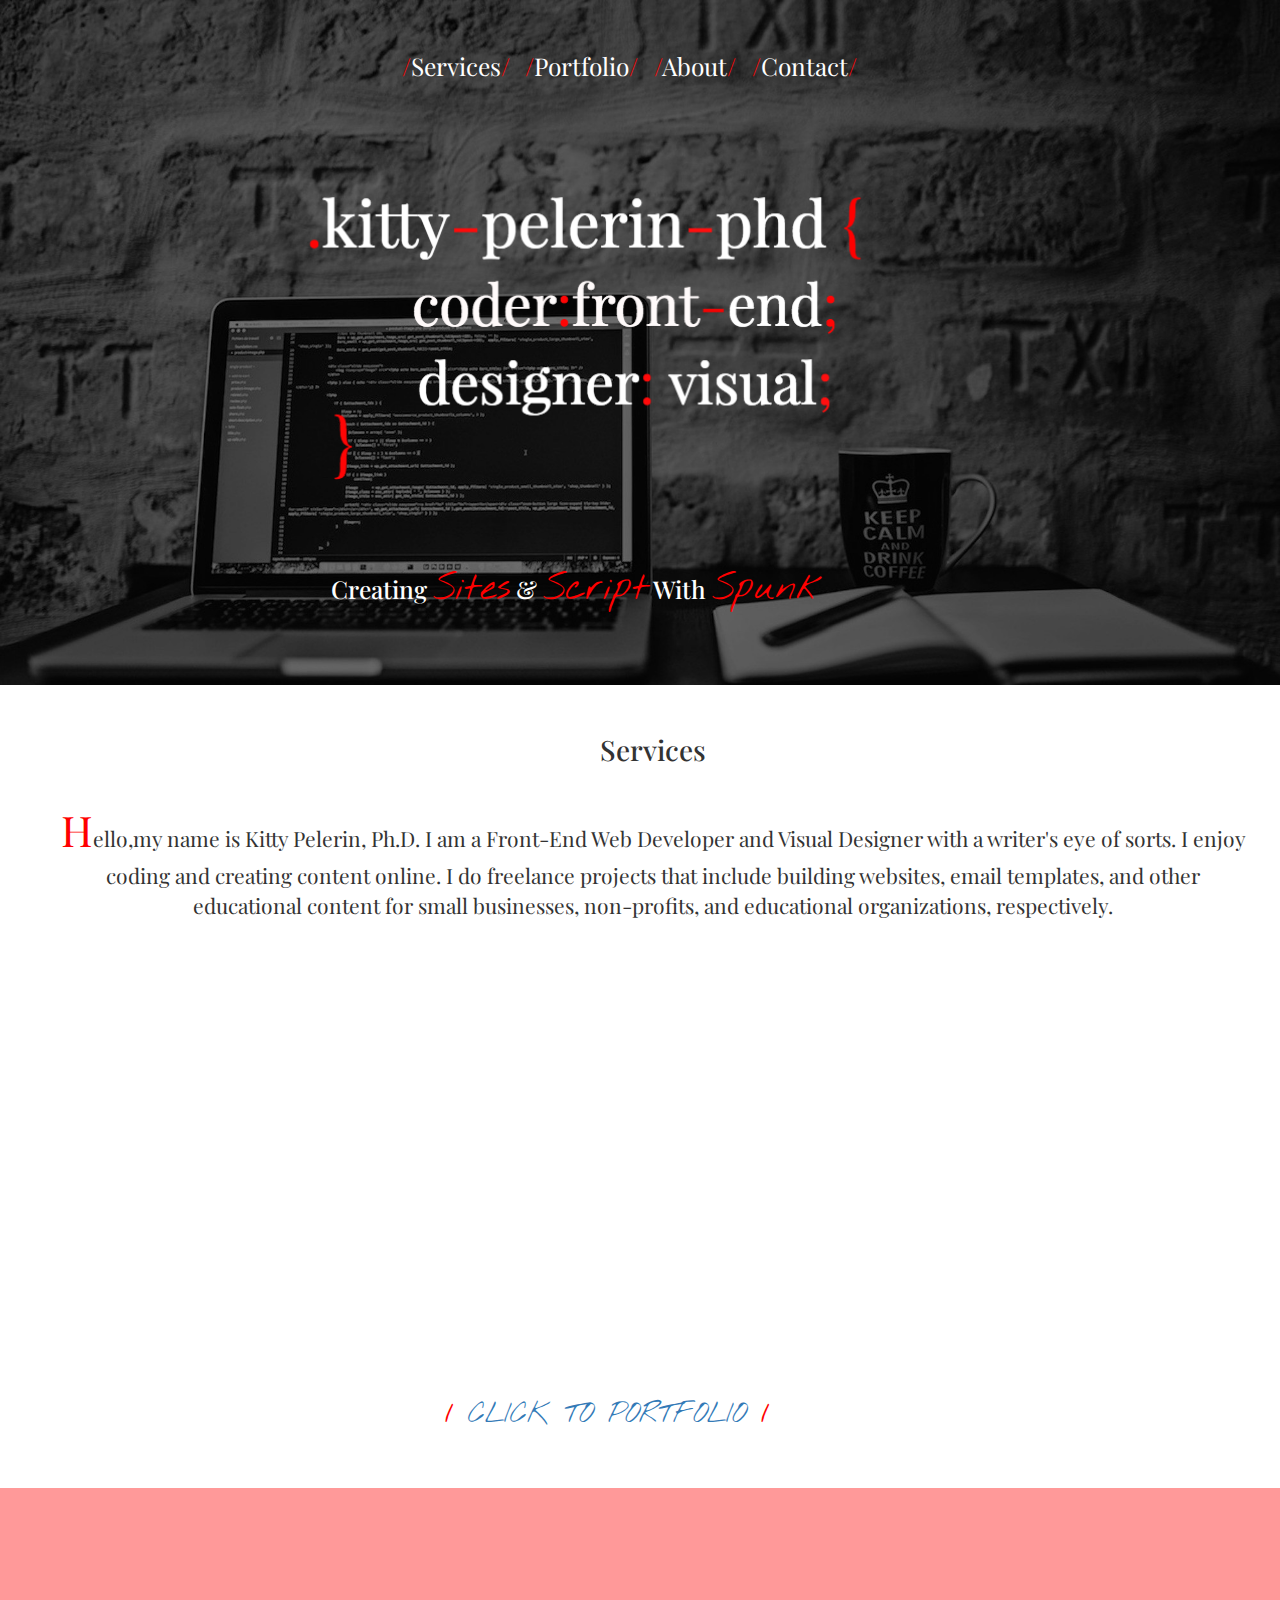
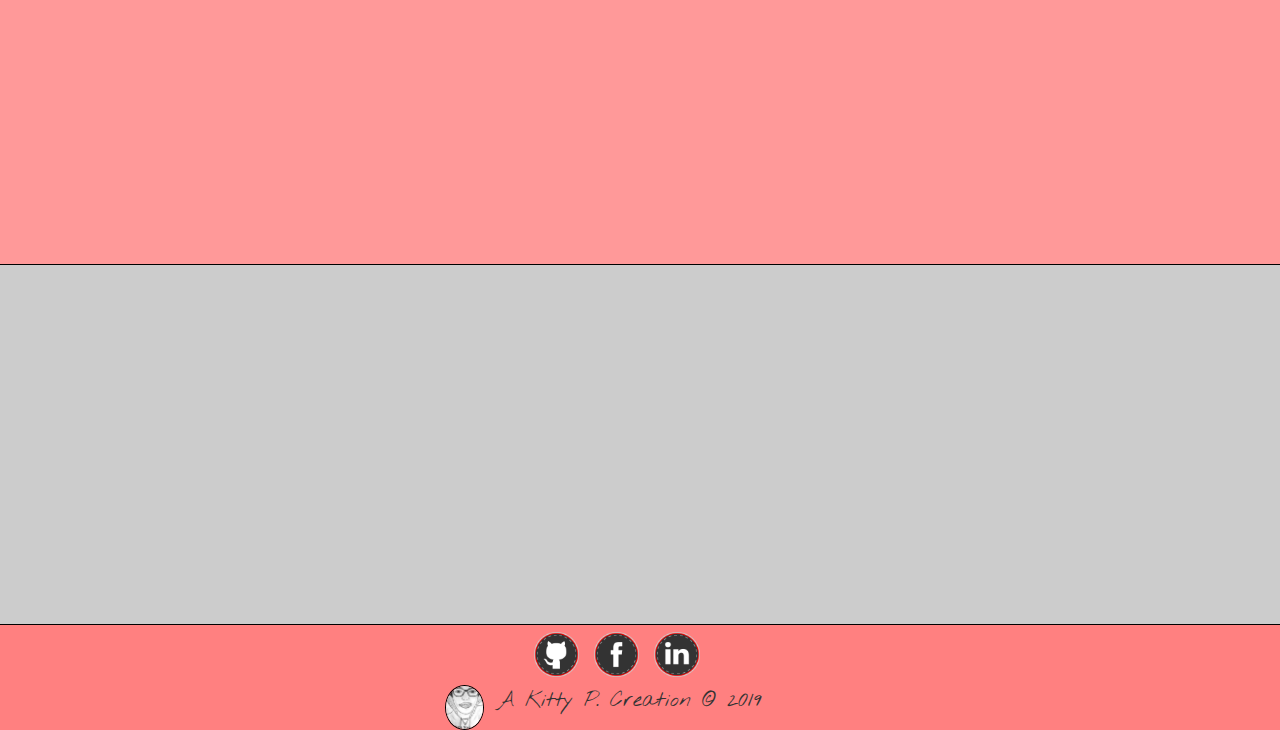
<file: index.html>
<!DOCTYPE html>
<html>
<head>
  <meta charset="utf-8">
  <meta name="viewport" content="width=device-width, initial-scale=1.0">
  <meta http-equiv="X-UA-Compatible" content="IE=edge">
  <title>Kitty Pelerin, Ph.D., Front-End Developer & Visual Designer</title>
  <link rel="stylesheet" href="css/main.css">
  <link href="https://fonts.googleapis.com/css?family=Nothing+You+Could+Do|Playfair+Display" rel="stylesheet">
  <link rel="stylesheet" href="https://maxcdn.bootstrapcdn.com/bootstrap/3.3.7/css/bootstrap.min.css">
  <script src="https://ajax.googleapis.com/ajax/libs/jquery/3.1.1/jquery.min.js"></script>
  <link rel='stylesheet prefetch' href='https://cdnjs.cloudflare.com/ajax/libs/animate.css/3.5.2/animate.min.css'>
  <link rel="shortcut icon" type="image/png" href="../img/favicon.png"/>
</head>
<body>
<script src="https://cdnjs.cloudflare.com/ajax/libs/wow/1.1.2/wow.min.js"></script>
  <!--HEADER -->
    <div class="jumbotron">
      <!-- nav section -->
        <div class="wow slideInLeft">
           <ul id="menu-container">
            <li><a href="#services"><span class="color-accent">/</span>Services<span class="color-accent">/</span></a></li>
            <li><a href="portfolio/index.html"><span class="color-accent">/</span>Portfolio<span class="color-accent">/</span></a></li>
            <li><a href="#about"><span class="color-accent">/</span>About<span class="color-accent">/</span> </a></li>
            <li><a href="#contact"><span class="color-accent">/</span>Contact<span class="color-accent">/</span> </a></li>
          </ul>
        </div>
      <!-- end of nav section -->

      <!-- header banner -->
        <div class= "wow fadeInUp">
          <img src="img/white-logo.png" class="img-responsive" id="header-logo"/>
        </div>

        <div class= "wow slideInLeft">
          <h3 class="sub-header">Creating <span class="color-font">Sites</span> & <span class="color-font">Script</span> With <span class ="color-font">Spunk</span></h3>
        </div>
  <!-- end of header banner -->
</div>

<!-- END OF HEADER -->

<!--SERVICES SECTION -->
  <section id="services">
    <div class= "wow fadeInUp">
      <div class="row">
        <div class="col-xs-10" id="services-intro">
          <h3>Services</h3>
          <p> <span class="capital-accent">H</span>ello,my name is Kitty Pelerin, Ph.D.
              I am a Front-End Web Developer and Visual Designer with a writer's
              eye of sorts. I enjoy coding and creating content online.  I do
              freelance projects that include building websites, email templates, and
              other educational content for small businesses, non-profits, and
              educational organizations, respectively.</p>
         </div>
       </div>
    </div>

    <div class="row">
      <div class= "wow slideInRight">
        <div class="col-xs-4" id="services-script">
          <h4><span class="capital-accent">R</span>esponsive Websites</h4>
          <img src="img/responsive-icon.png" class="img-responsive" id="icon-1"/>
          <p> I design and code HTML websites that are distinctive from generic
              web templates, and on different mobile devices.</p>
        </div>
      </div>

      <div class= "wow slideInRight">
        <div class="col-xs-4" id="services-script">
          <h4><span class="capital-accent">E</span>mail Templates & Campaigns</h4>
            <img src="img/email-icon.png" class="img-responsive" id="email-icon"/>
            <p> I create email templates and provide content writing for your
                campaign or newsletter. I specialize in non-profit, charity, and
                small businesses.</p>
        </div>
      </div>

      <div class= "wow slideInRight">
        <div class="col-xs-4" id="services-script">
          <h4><span class="capital-accent">D</span>esign & Content Strategy</h4>
          <img src="img/books-icon.png" class="img-responsive" id="books-icon"/>
          <p> I create design themes, templates, and logos. I also integrate my
              academic skillset through providing content services in the field
              of humanities, social sciences, media, and curriculum development.</p>
        </div>
      </div>
    </div>

    <div class ="row">
      <div class="col-xs-12" id="port">
        <a href="portfolio/index.html"><span class="color-accent">/</span> CLICK TO PORTFOLIO <span class="color-accent">/</span> </a>
      </div>
    </div>
  </section>

<!-- END OF SERVICES SECTION-->

 <!-- ABOUT SECTION -->
  <section id="about">
    <div class = "row">

      <div class="wow slideInLeft">
         <div class="col-xs-3" id="aboutme">
            <img src="img/aboutme.png" id="aboutme-pic"/>
         </div>
      </div>

      <div class="wow slideInRight">
        <div class="col-xs-8" id="about-script">
          <h2>About</h2>

          <p> I am a Brooklyn-born, NYC native who likes to do things
              outside of the box.  I graduated with a Ph.D. in Latin
              American, Caribbean, & U.S. Latino Studies at the University
              at Albany (SUNY). I combined my academic, teaching, and tech
              skills into doing something I love: Coding, Writing, & Design!</p>
          <p> I am a Liberal Arts Tech Nerd, Digital Activist, UI Enthusiast,
              and a coffee addict.  If I’m not coding,  I play the leading
              role of a bibliophile, blogger, amateur guitar player, and sketch
              artist. At times, I dabble a bit in the arduous craft of Netflix
              binging.</p>
        </div>
       </div>
      </div>

  </section>

 <!-- END OF ABOUT SECTION -->

 <!--CONTACT SECTION -->
  <section id="contact">
    <div class="wow fadeInUp">
      <div class="row" id="backcolor2">
       <div class="col-xs-12" id="contact-script">
          <h2> Contact </h2>
          <p> It all starts with an Idea...Ready To Connect And Create? </p>
          <p> Kitty Pelerin, Ph.D. <br>
              Front-End Web Developer & Visual Designer <br>
              Email: KPelerin78@gmail.com </p>
       </div>
      </div>
    </div>

     <div class="wow fadeInUp">
      <div class="row">
        <div class="col-xs-12" id="contact-form">

          <form action="mailto:KPelerin78@gmail.com" method="post" enctype="text/plain">
          <textarea rows ="4" cols="50" name="message"> Message... </textarea>
          <input type="submit" value="Send">
          </form>

        </div>
      </div>
     </div>

</section>

<footer>
  <div class ="row">
    <div class="col-xs-12" id="social-media">
      <ul class="icon-menu">
        <li><a href="https://github.com/youngmaid"><img src="img/github-icon.png" class="img-responsive" id="github"/></a></li>
        <li><a href="https://www.facebook.com/profile.php?id=100009523787040"><img src="img/facebook-icon.png" class="img-responsive" id="facebook"/></a></li>
        <li><a href="https://www.linkedin.com/in/katiuscia-pelerin-ph-d/"><img src="img/linkedin-icon.png" class="img-responsive" id="linkedin"/></a></li>
      </ul>
    </div>
  </div>

  <div class="row">
    <div class="col-xs-12" id="copyright">
      <img src="img/sketchme.jpg" class="img-responsive" id="sketchme"/>
      <p>A Kitty P. Creation &copy 2019</p>
    </div>
 </div>
</footer>




 <!-- END OF CONTACT SECTION -->

<script src="js/main.js"></script>
</body>
</html>
</file>
<file: css/main.css>
/** MOBILE FIRST RESPONSIVE **/

/** HEADER **/

.jumbotron {
  background:url("../img/desk-image.jpg") no-repeat center top;
  background-size: cover;
  margin-top: 0%;
}

/*** nav section ***/

.color-accent {
  color:#ff0000;
}

#menu-container {
  list-style: none;
  margin: 2% 6%;
  font-family: 'Playfair Display', serif;
  font-size: 1em;
}

#menu-container li {
  display: inline;
  padding:1%;
}

#menu-container li a {
  color:#ffffff;
}

#menu-container li a:hover{
  color:#ff0066;
  text-decoration:underline;
}

/*** end of nav section ***/

/*** header banner ***/

#header-logo {
    margin:6% 2%;
    width:95%;
  }

.sub-header {
  color:#ffffff;
  font-family: 'Playfair Display', serif;
  font-size: 1em;
  margin:2% 0%;
  text-align:center;
 }

.color-font {
 color:#ff0000;
 font-family: 'Nothing You Could Do', cursive;
 font-size: 1.5em;
 }

 /*** end of header banner ***/
/*** END OF HEADER **/

/** SERVICES **/

#services-intro {
  font-family: 'Playfair Display', serif;
  text-align: center;
  margin: 0% 2%;
  width:98%;
}

#services-intro h3 {
  font-size: 2em;
}

#services-intro p {
  font-size: 1em;
}

.capital-accent {
  color:#ff0000;
  font-size:2em;
}

#services-script {
  font-family: 'Playfair Display', serif;
  text-align: center;
  width:98%;
}

#services-script h4 {
  font-size: 1.5em;
}

#icon-1, #email-icon, #books-icon {
  margin:0% 38%;
  width:25%;
}

#services-script p {
  font-size: 1em;
  padding:2%;
}

#port {
  cursor:pointer;
  font-family:'Nothing You Could Do', cursive;
  font-size: 2em;
  margin: 4% 8%;
}

/*** END OF SERVICES ***/

/*** ABOUT ME ***/

#about {
  background-color: #ff9999;
}

#aboutme-pic {
  border:1px solid #000000;
  margin-top:30%;
  width:100%;
}

#about-script {
  font-family: 'Playfair Display', serif;
  float:left;
}

#about-script h2 {
  font-size: 2em;
}

#about-script p {
  font-size: .9em;
  float:left;
  width:100%;
  margin-left:-2%;
}



/*** END OF ABOUT ME ***/

/*** CONTACT SECTION ***/

#contact {
  background-color:#cccccc;
  border-top: 1px solid #000000;
  text-align: center;
}

#contact-script {
  font-family: 'Playfair Display', serif;
}

#contact-script h2 {
  font-size:2em;
}

#contact-script p {
  font-size: 1em;
}

#contact-form {
  font-family: 'Playfair Display', serif;
  font-size: 1em;
  padding:4%;
}

textarea {
  border:1px solid #000000;
  width:65%;
}

input {
  background-color:#ff9999;
  border:1px solid #000000;
}

/**FOOTER AREA **/

  footer {
    background-color:#ff8080;
  }

  #social-media {
    border-top:1px solid #000000;
  }

  .icon-menu {
    list-style:none;
    margin-left:25%;
 }

 .icon-menu li {
   display:inline;
  }


 #github, #facebook, #linkedin {
  width:15%;
  float:left;
  padding:1%;
 }


  #copyright {
    margin-left:20%;
  }

  #sketchme {
    border:1px solid #000000;
    border-radius:100%;
    width:5%;
    float:left;
  }

  #copyright p {
    font-family: 'Nothing You Could Do', cursive;
    float:left;
    margin-left: 1%;
  }

/**END OF FOOTER AREA **/

/** END OF CONTACTS ***/

/********PORTFOLIO ************/

/*** header area ****/

#port-logo {
  width:98%;
  margin: 0% 2%;
}

#black-logo {
  width:95%;
}

.project-menu {
  background-color:#ff9999;
  border: 1px solid #000000;
  list-style:none;
  font-family: 'Playfair Display', serif;
  font-size: 1.25em;
  margin:2% 10%;
}

.project-menu li {
  display:inline;
  padding:4%;
}

.project-menu li a {
  color:#000000;
  cursor: pointer;
  text-decoration-color: #ff0000;
}

/*** main area ***/

#project1 {
  font-family: 'Playfair Display', serif;
  font-size: 1em;
  margin:0% 0%;
  padding:3% 0%;
  text-align: center;
  width:90%;
  margin:0% 4%;
}

#project1 a {
  text-decoration-color: #ff0000;
  color:#000000;
}

#crud1 {
  width:50%;
}

#project2 {
  font-family: 'Playfair Display', serif;
  font-size: 1em;
  padding:3% 0%;
  text-align: center;
  width:90%;
  margin:0% 4%;
}

#project2 a {
  text-decoration-color:#ff0000;
  color:#000000;
}

#rotoflow {
  width:92%
}

#project3 {
  font-family: 'Playfair Display', serif;
  font-size: 1em;
  padding:3% 0%;
  text-align: center;
  width:90%;
  margin:0% 4%;
}

#project3 a {
  text-decoration-color: #ff0000;
  color:#000000;
}

#skillsbox {
  width:65%;
  background-color:#ebebeb;
  margin-left:18%;
}

#skillsbox h2 {
  font-family:'Playfair Display', serif;
  text-align: center;
  font-size:1.5em;
  text-decoration: underline;
  text-decoration-color: #ff0000;
}

.skill-set {
  list-style: none;
}

.skill-set li img {
  display:inline;
}

#html, #css, #bootstrap, #javascript, #xd {
  width:20%;
  float:left;
  margin:2% 4%;
}

#bootstrap {
  width:50%;
  margin-left:-12%;
}

#xd {
  margin-left:-8%;
  margin-top:8%;
}

#figma {
  width:10%;
  margin-top:35%;
  margin-left:-18%;
}

#project4, #project5, #project6 {
  font-family: 'Playfair Display', serif;
  font-size: 1em;
  text-align: center;
  width:90%;
  margin:0% 4%;
}

#project4 a, #project5 a, #project6 a {
  text-decoration-color: #ff0000;
  color:#000000;
}

#b12-title {
  font-family: 'Playfair Display', serif;
  text-align: center;
}

#project7, #project8, #project9, #project10 {
  font-family: 'Playfair Display', serif;
  font-size: 1em;
  text-align: center;
  width:90%;
  margin:0% 4%;
}


#project7 a, #project8 a, #project9 a, #project10 a {
  text-decoration-color: #ff0000;
  color:#000000;
}

#codewoke {
  margin:4% 4%;
}




/********END OF PORTFOLIO *****/


/*** BIG SMARTPHONES/SMALL TABLETS ***/


@media only screen and (min-width:501px) and (max-width:767px) {
  #menu-container {
    font-size:1.25em;
    margin:2% 6%;
  }

  #header-logo {
    margin:6% 3%;
    width:90%;
  }

  .sub-header {
    margin-left:-5%;
  }

  #port {
    margin:4% 18%;
  }


/*** About Me ***/

  #aboutme-pic {
    margin-top:15%;
    width:80%;
  }

  #about-script p {
    font-size: 1em;
  }

  .icon-menu {
    margin-left:30%;
  }

 .icon-menu li {
   margin:0% -12%;
  }

  /*** portfolio area ***/
  .project-menu {
    margin:2% 20%;
  }

  /***Contacts/footer area ***/

   #copyright {
    margin-left:25%;
    padding:2%;
  }

  #copyright p {
    font-size: 1.25em;
  }

}

/*** TABLETS/SMALL LAPTOPS ***/
@media only screen and (max-width:900px) and (min-width:768px) {

  #menu-container {
   font-size:2em;
  }

  #header-logo {
    width:80%;
    margin:7% 7%;
  }

  .sub-header {
    font-size: 1.5em;
    margin-left:-14%;
  }

  /***services***/

  #services-script {
    width:30%;
    margin: 1% 1%;
  }

  #port {
    margin:4% 30%;
  }

/*** About Me ***/

 #aboutme-pic {
    margin-top:5%;
    width:70%;
  }

  #about-script p {
    font-size: 1.25em;
  }

  textarea {
  width:60%;
 }


 /*** contact area ***/

 .icon-menu {
    margin-left:30%;
  }


 #github, #facebook, #linkedin {
  width:15%;
 }

 #sketchme {
    width:4%;
 }

 #copyright {
  margin-left: 30%;
 }

 #copyright p {
  font-size:1.25em;
 }


/*** PORTFOLIO AREA ***/

  .project-menu {
    margin:2% 30%;
  }

  #black-logo {
    width:75%;
    margin:0% 10%;
  }

  #html, #css, #javascript, #xd  {
    width:15%;
  }

  #bootstrap {
    width:40%;
    margin-left:-12%;
    margin-top:-1%;
  }
  
  #figma {
    width:8%;
    margin-top:5%;
    margin-left:2%;
    
  }
  
  #xd {
    margin-left:-10%; 
    margin-top:4%;
  }

}

/*** LAPTOPS ***/
@media only screen and (min-width: 901px) and (max-width:1200px) {
#menu-container {
  font-size:1.5em;
  margin:-5% 20%;
  padding:5%;
}

#header-logo {
  width:65%;
  margin:4% 14%;
  }

  .sub-header {
    font-size: 1.5em;
    margin-top: 2%;
    margin-left:-10%;
  }

  /***services***/

  #services-script {
    width:30%;
    margin: 1% 1%;
  }

  #port {
    margin:4% 32%;
  }

  /*** About Me ***/
  #aboutme-pic {
    margin-top:1%;
    width:50%;
  }


  #about-script p, h2{
    font-size: 1.25em;
    margin-left:-10%;
  }

  /** contact area **/

  #contact-script h2 {
    margin-left:1%;
  }

 .icon-menu {
    margin-left:34%;
  }

 #github, #facebook, #linkedin {
  width:10%;
 }

 #sketchme {
    width:4%;
 }

 #copyright {
  margin-left:30%;
 }

 #copyright p {
  font-size:1.30em;
 }




/*** PORTFOLIO AREA ***/

#port-logo {
  width:38%;
  margin: 2% -2%;
  float: left;
}

.project-menu {
  margin-left:16%;
  width:70%;
}

.project-menu li {
  padding:4%;
  margin-left:-6%;
}

#second {
  margin-top:-60%;
}

#project1, #project2, #project3 {
  width:18%;
  margin-left:1%;
  margin-top: -24%;
  padding:2% 2%;
  font-size: .9em;
}

#skillsbox {
  width:25%;
  margin-top:2%;
  margin-left:5%;
  clear:both;
}

#skillsbox h2 {
  font-size: 1.5em;
}

.skill-set li img {
  display:inline;
}

#html, #css, #javascript, #xd  {
  width:32%;
}

#bootstrap {
  width:65%;
  margin-left:-12%;
}

#figma {
  width:15%;
  margin-top:-6%;
  margin-left:12%;
  
}

#xd {
  margin-left:2%; 
  margin-top:-8%;
}


#third {
  margin-top:-40%;
}

#project4 {
  width:18%;
  font-size:.9em;
  margin-left:4%;
  margin-top: -2%;
}

#project5 {
  width:18%;
  font-size:.9em;
  margin-left:-1%;
}

#project6 {
  width:18%;
  font-size:.9em;
  margin-left:-3%;
}

#replication, #newsletter, #template {
  width:90%;

}

#project7, #project8, #project9, #project10 {
  width:16%;
  font-size: .9em;
  padding:0% 1%;
  margin-top: 2%;
}





}


/*** DESKTOPS***/

@media only screen and (min-width:1201px) and (max-width:1500px) {

#menu-container {
  font-size:1.75em;
  margin:-5% 26%;
  padding:5%;
}

#header-logo {
  width:55%;
  margin:6% 20%;
  }

.sub-header {
  font-size: 1.75em;
  margin-top: 4%;
  margin-left:-10%;
  }

/***services***/

  #services-script {
    width:30%;
    margin: 1% 1%;
  }

  #services-intro p {
    font-size: 1.5em;
    padding:2%;
  }

  #services-script p {
  font-size: 1.5em;
}

  #port {
    margin:4% 34%;
  }

/*** About Me ***/
  #aboutme-pic {
    margin-top:0%;
    width:60%;
  }

  #about-script p {
    font-size: 1.5em;
  }

/***Contacts area ***/

.icon-menu {
    margin-left:38%;
  }

 #github, #facebook, #linkedin {
  width:8%;
 }

 #sketchme {
  width:3%;
 }

 #copyright {
  margin-left:34%;
 }

 #copyright p {
  font-size:1.50em;
 }




  /*** PORTFOLIO AREA ***/

#port-logo {
  width:40%;
  margin: 2% -2%;
}

.project-menu {
  margin:0% 16%;
  font-size: 1.5em;
}

#second {
  margin-top:-40%;
}

#project1, #project2, #project3 {
  width:16%;
  margin-left: 3%;
  margin-top: -20%;
  padding:1% 1%;
  font-size:1em;
}

#skillsbox {
  width:25%;
  margin-top: 2%;
  margin-left:5%;
  clear:both;
}

#skillsbox h2 {
  font-size: 1.75em;
  margin-left: -8%;
}

.skill-set li img {
  display:inline;
}

#html, #css, #javascript, #xd {
  width:20%;
}

#bootstrap {
  width:50%;
  margin-left:-15%;
}

#figma {
  width:10%;
  margin-top:35%;
  margin-left:-20%;
}

#xd {
  margin-left:-12%; 
  margin-top:8%;
}

#third {
  margin-top:-38%;
}

#project4 {
  width:18%;
  font-size:1em;
  margin-left:3%;
  margin-top: -1%;
}

#project5 {
  width:18%;
  font-size:1em;
  margin-left:-1%;
}

#project6 {
  width:18%;
  font-size:1em;
  margin-left:-1%;
  margin-top:-1%;
}

#replication, #newsletter, #template {
  width:90%;
 }


#project7, #project8,#project9, #project10 {
  width:16%;
  font-size: 1em;
  padding:0% 0%;
  margin-top:2%;
}

#codewoke {
  margin-left:-4%;
 }


}

/** LARGE DESKTOPS **/
@media only screen and (min-width:1501px) {

#header-logo {
  width:65%;
  margin:4% 14%;
}

#menu-container {
  font-size:1.75em;
  margin:-5% 28%;
  padding:5%;
}

.sub-header {
  font-size: 2em;
  margin-top: 2%;
  margin-left:0%;
}

#services-script {
    width:30%;
    margin-left:2%;
}

#services-script p {
  font-size: 1.5em;
}

#services-intro p {
  font-size: 1.5em;
  padding:2%;
}

#services-intro h3 {
  font-size: 2.75em;
}

#port{
  margin:4% 38%;
}

#aboutme-pic {
    margin-top:0%;
    width:60%;
  }

#about-script h2 {
  font-size: 3em;
}

#about-script p {
 font-size: 1.75em;
}

.icon-menu {
  margin-left:40%;
}

 #github, #facebook, #linkedin {
  width:8%;
 }

 #sketchme {
  width:3%;
 }

 #copyright {
  margin-left:38%;
 }

 #copyright p {
  font-size:1.50em;
 }

/** Portfolio Area **/

#port-logo {
  width:34%;
  margin: 2% -2%;
  float: left;
}

.project-menu {
  margin-left:16%;
  width:70%;
}

.project-menu li {
  padding:4%;
  margin-left:4%;
}

#second {
  margin-top:-40%;
}

#project1, #project2, #project3 {
  width:14%;
  margin-left:2%;
  margin-top: -20%;
  padding:2% 2%;
  font-size:1em;
}

#skillsbox {
  width:20%;
  margin-top: 2%;
  margin-left:4%;
  clear:both;
}

#skillsbox h2 {
  font-size: 1.75em;
  margin-left: -8%;
}

.skill-set li img {
  display:inline;
}

#html, #css, #javascript, #xd {
  width:30%;
}

#bootstrap {
  width:70%;
  margin-top:-3%;
}

#xd {
  margin-left:4%;
  margin-top:-2%;
}

#figma {
  width:12%;
  margin-top:1%;
  margin-left:20%;
}

#third {
  margin-top:-20%;
  margin-left:2%;
}

#project4 {
  width:14%;
  font-size:1em;
  margin-left:-38%;
  margin-top:6%;
}

#project5 {
  width:14%;
  font-size:1em;
  margin-left:-15%;
  margin-top:7%;
}

#project6 {
  width:14%;
  font-size:1em;
  margin-left:0%;
  margin-top:8%;
}

#replication, #newsletter, #template {
  width:85%;
 }

 #project7, #project8,#project9, #project10 {
  width:14%;
  font-size: 1em;
  padding:0% 0%;
  margin-top:1%;
}

#codewoke {
  margin-left:-4%;
 }

}
</file>
